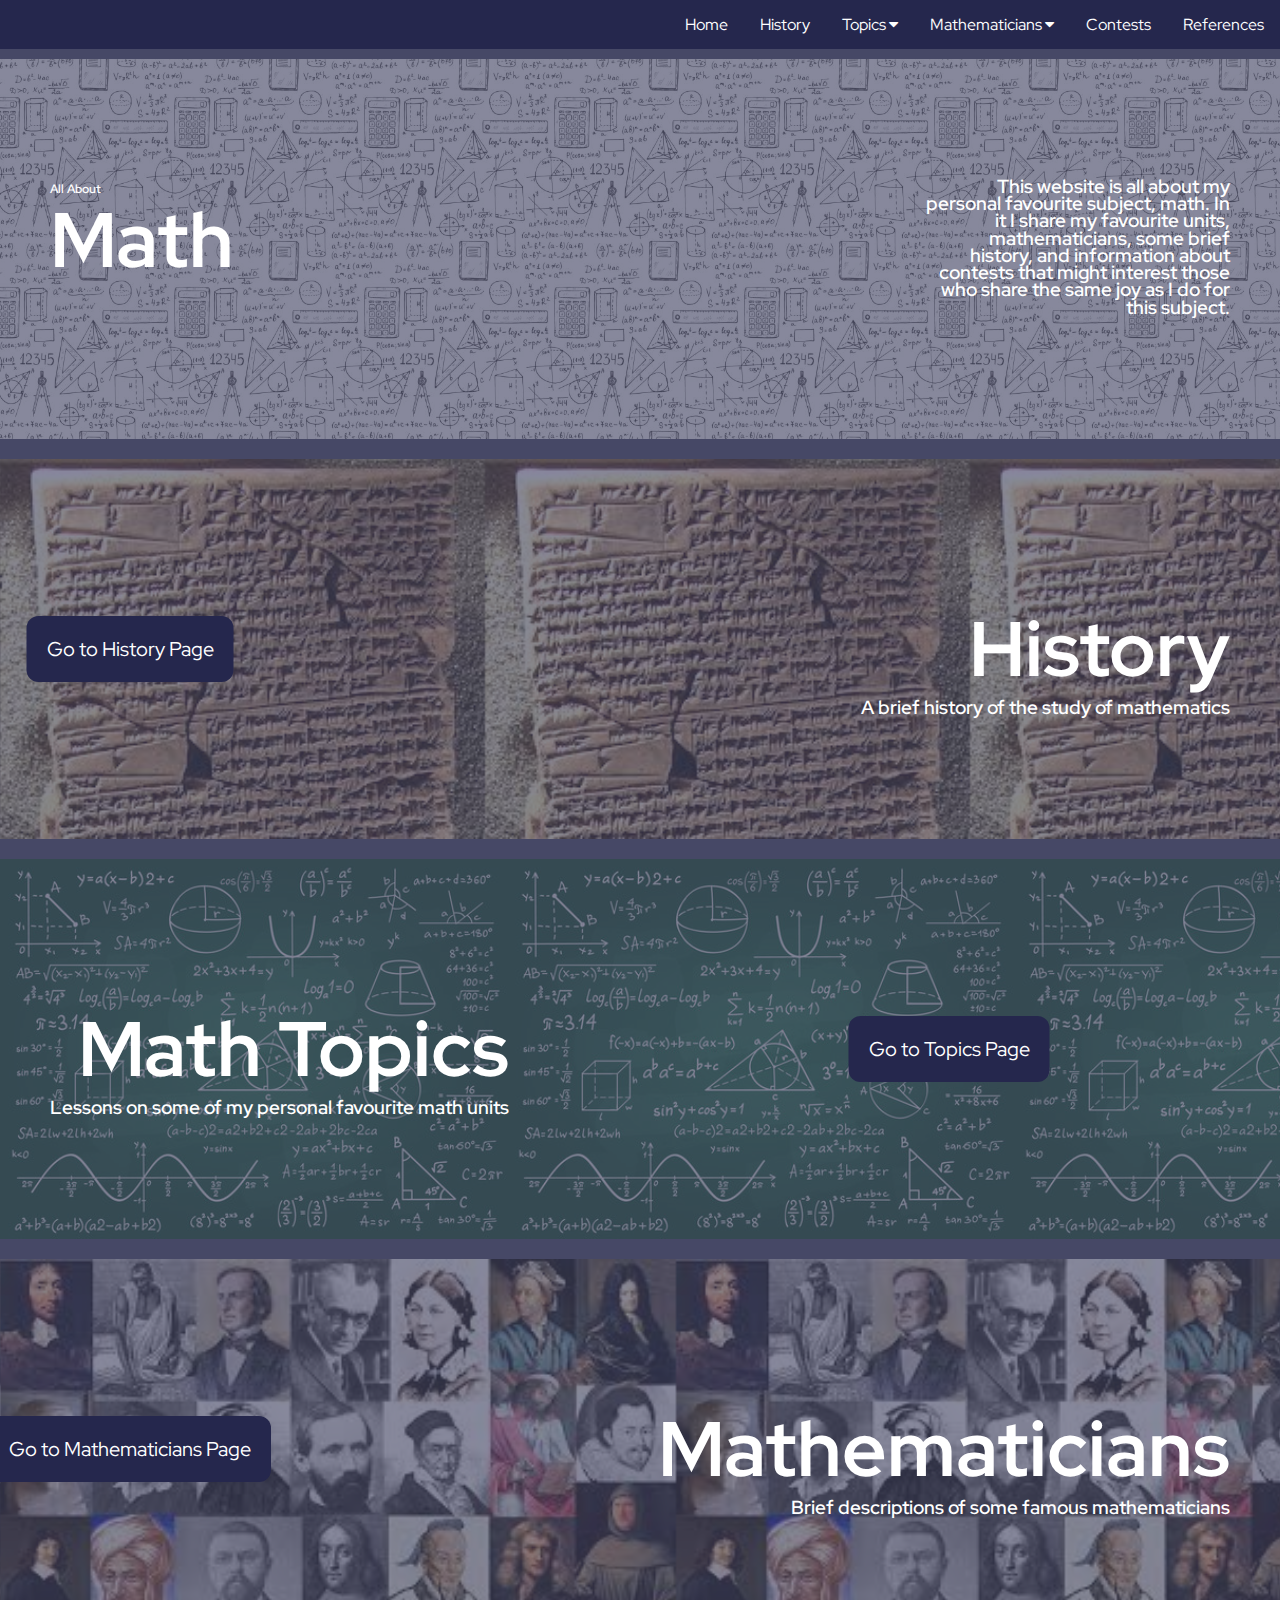
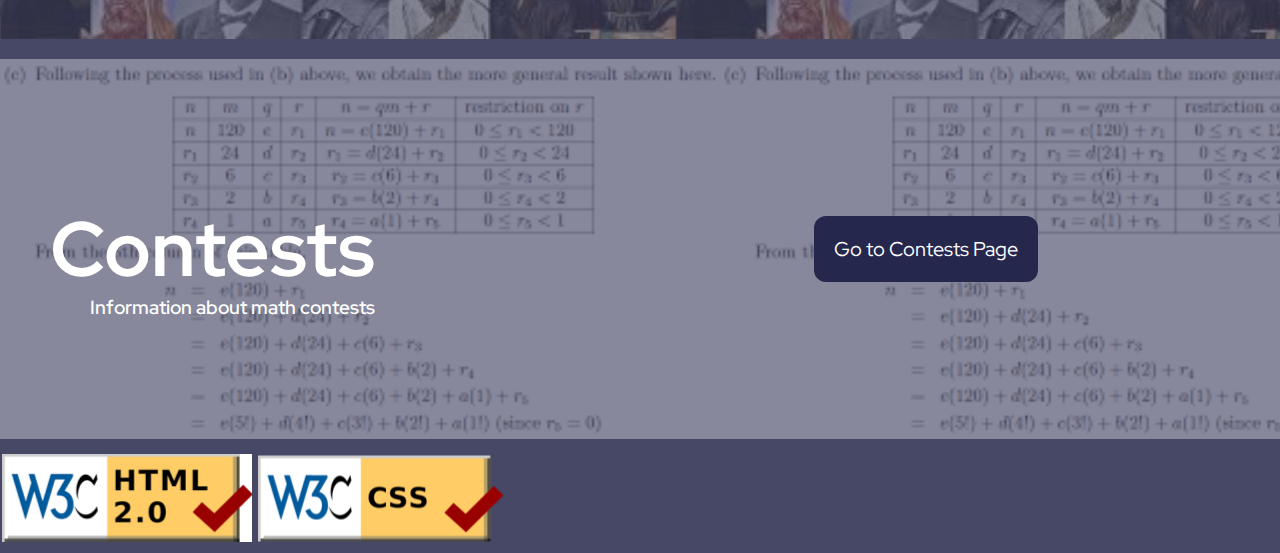
<file: index.html>
<!DOCTYPE html>
<html lang = "en">
	<head>
		<!--declaring meta attributes and linking fonts+css-->
		<meta charset="utf-8">
		<meta name="viewport" content="width=device-width">
		<title>Homepage</title>
		<link href="stylesheet.css" rel="stylesheet" type="text/css" />
		<link rel="preconnect" href="https://fonts.gstatic.com" crossorigin>
		<link href="https://fonts.googleapis.com/css2?family=Red+Hat+Display:wght@300&display=swap" rel="stylesheet">
		<link rel="stylesheet" href="https://cdnjs.cloudflare.com/ajax/libs/font-awesome/4.7.0/css/font-awesome.min.css">
		<link rel = "icon" href = "images/logo.png">
	</head>
	<body>
		<!-- stating the properties of the navigation bar-->
		<ul class="navbar">
			<li><a href="references.html">References</a></li>
			<li><a href="contests.html">Contests</a></li>
			<!-- dropdown menu properties-->
			<li class="dropdown">
				<a href="mathematicians.html">Mathematicians <i class="fa fa-caret-down"></i></a>
					<div class="dropdown-content">
						<a href="mathematicians.html#newton">Newton</a>
						<a href="mathematicians.html#pascal">Pascal</a>
						<a href="mathematicians.html#pythagoras">Pythagoras</a>
					</div>
			</li>
			<li class = "dropdown">
				<a href="topics.html">Topics <i class="fa fa-caret-down"></i></a>
					<div class="dropdown-content">
						<a href="topics.html#trig">Trigonmetric Identities</a>
						<a href="topics.html#algebra">Algebra</a>
						<a href="topics.html#rad&exp">Radicals & Exponents</a>
					</div>
			</li>
			<li><a href="history.html">History</a></li>
			<li><a href="index.html">Home</a></li>
		</ul>
		<!--creating the different headers for the homepage-->
		<div class = "main_screen">
			<div class = "header_text">
				<p> All About</p>
				<h1>Math</h1>
			</div>
			
			<div class = "homepage_text">
				<p>
				This website is all about my personal favourite subject, math. 
				In it I share my favourite units, mathematicians, some brief history, 
				and information about contests that might interest those who share
				the same joy as I do for this subject.
				</p>
			</div>
		</div>
		
		<div class = "history_screen">
			<a href = "history.html" class ="btnleft">Go to History Page</a>
			<div class ="homepage_text">
				<h1>History</h1>
				<p>A brief history of the study of mathematics</p>
			</div>

		</div>
			
		<div class = "topics_screen">
			<div class ="homepage_text">
				<h1>Math Topics</h1>
				<p>Lessons on some of my personal favourite math units</p>
			</div>
			<a href = "topics.html" class ="btnright">Go to Topics Page</a>
		</div>
			
		<div class = "mathematicians_screen">
			<a href="mathematicians.html" class="btnleft">Go to Mathematicians Page</a>			
			<div class ="homepage_text">
				<h1>Mathematicians</h1>
				<p>Brief descriptions of some famous mathematicians</p>
			</div>
		</div>
			
		<div class = "contests_screen">
			<div class ="homepage_text">
				<h1>Contests</h1>
				<p>Information about math contests</p>
			</div>
			<a href = "contests.html" class ="btnright">Go to Contests Page</a>
		</div>
		<!-- css and html validator buttons-->
		<a href = "https://validator.w3.org/nu/?doc=https%3A%2F%2Fcaifeng1.github.io%2Fhome%2F"><img src = "images/html_validator.png" alt ="html validator"></a>
		<a href = "https://jigsaw.w3.org/css-validator/validator?uri=https%3A%2F%2Fcaifeng1.github.io%2Fhome%2F&profile=css3svg&usermedium=all&warning=1&vextwarning=&lang=en"><img src = "images/css_validator.png" alt ="css validator"></a>
	</body>
</html>
</file>
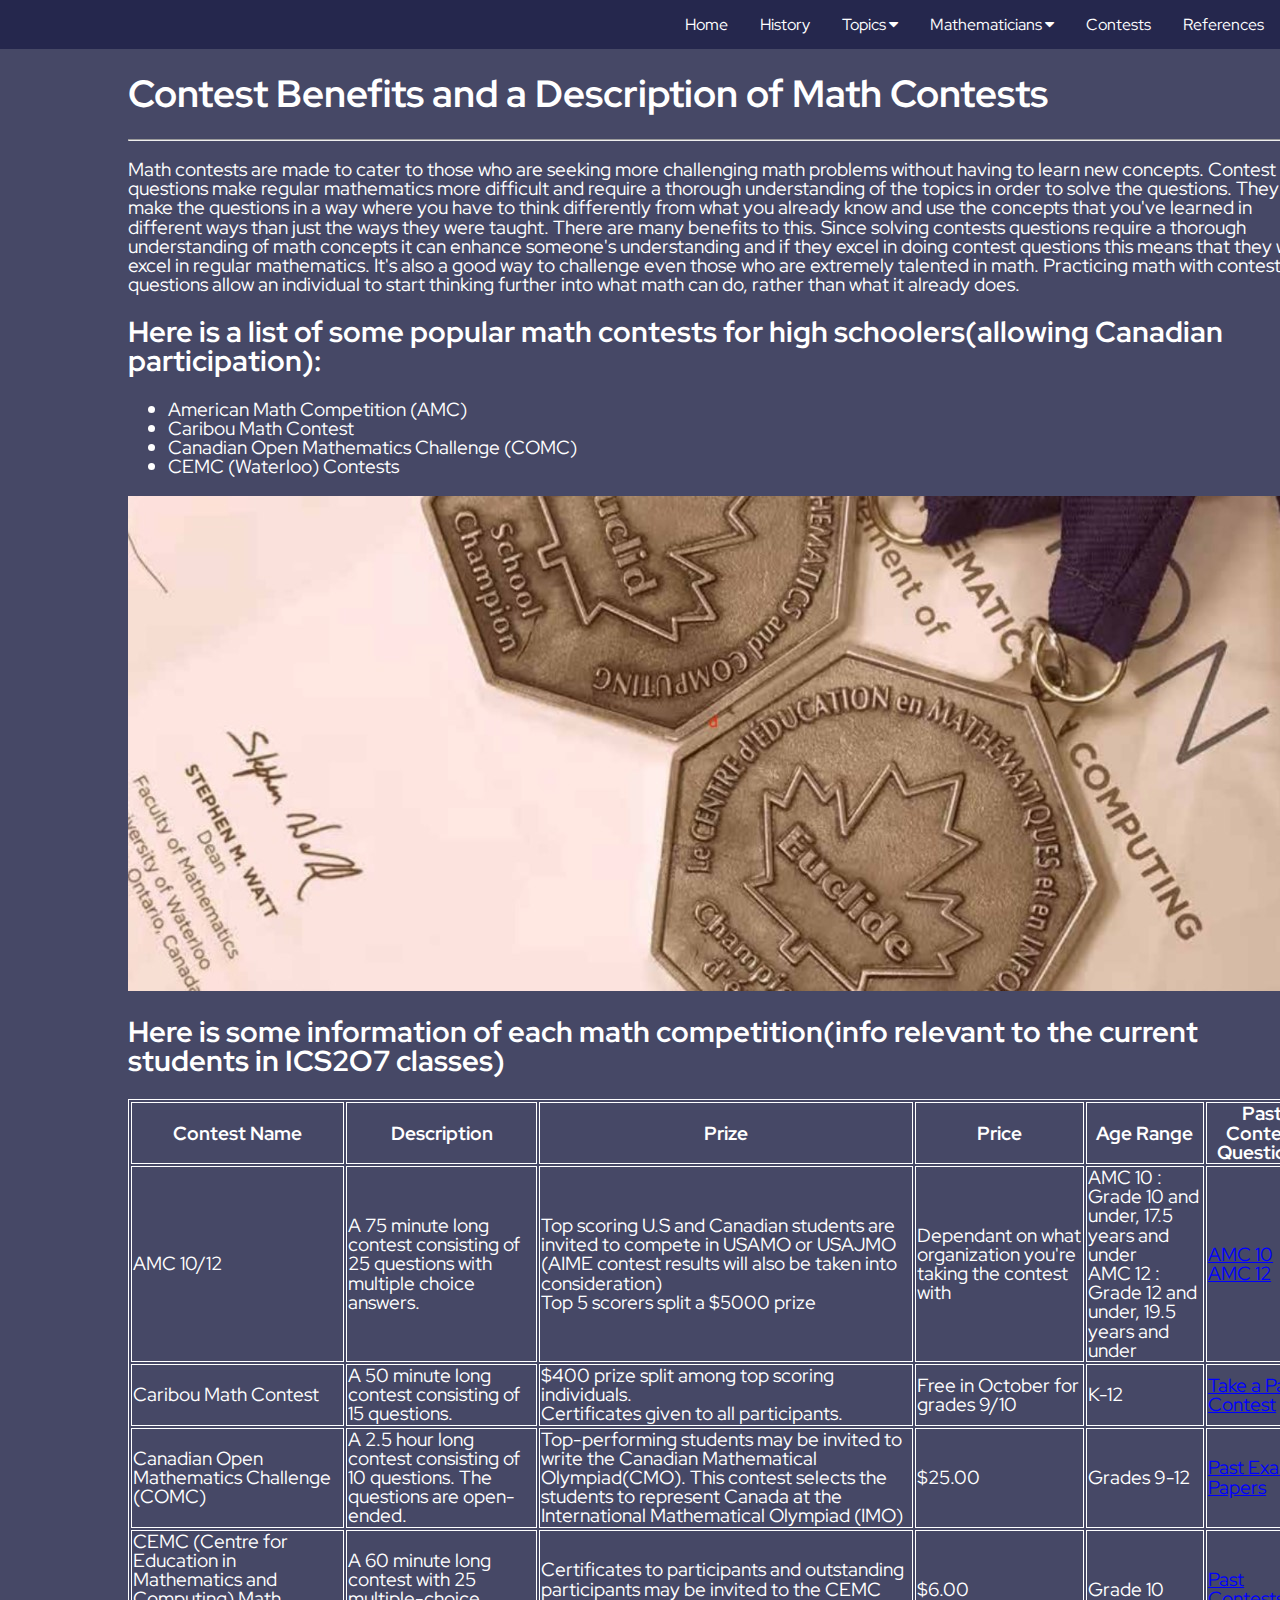
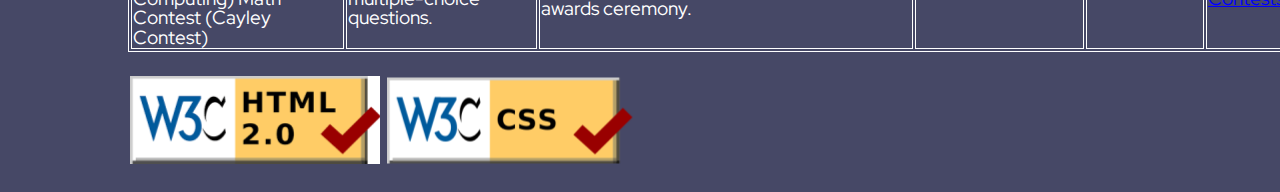
<file: contests.html>
<!DOCTYPE html>
<html lang = "en">
	<head>
		<!--declaring meta attributes and linking fonts+css-->
		<meta charset="utf-8">
		<meta name="viewport" content="width=device-width">
		<title>Contests</title>
		<link href="stylesheet.css" rel="stylesheet" type="text/css" />
		<link rel="preconnect" href="https://fonts.gstatic.com" crossorigin>
		<link href="https://fonts.googleapis.com/css2?family=Red+Hat+Display:wght@300&display=swap" rel="stylesheet">
		<link rel="stylesheet" href="https://cdnjs.cloudflare.com/ajax/libs/font-awesome/4.7.0/css/font-awesome.min.css">
		<link rel = "icon" href = "images/logo.png">
	</head>
	<body>
		<!-- stating the properties of the navigation bar-->
		<ul class="navbar">
			<li><a href="references.html">References</a></li>
			<li><a href="contests.html">Contests</a></li>
			<!-- dropdown menu properties-->
			<li class="dropdown">
				<a href="mathematicians.html">Mathematicians <i class="fa fa-caret-down"></i></a>
					<div class="dropdown-content">
						<a href="mathematicians.html#newton">Newton</a>
						<a href="mathematicians.html#pascal">Pascal</a>
						<a href="mathematicians.html#pythagoras">Pythagoras</a>
					</div>
			</li>
			<li class = "dropdown">
				<a href="topics.html">Topics <i class="fa fa-caret-down"></i></a>
					<div class="dropdown-content">
						<a href="topics.html#trig">Trigonmetric Identities</a>
						<a href="topics.html#algebra">Algebra</a>
						<a href="topics.html#rad&exp">Radicals & Exponents</a>
					</div>
			</li>
			<li><a href="history.html">History</a></li>
			<li><a href="index.html">Home</a></li>
		</ul>
		
		<!-- writing all of the text for contest info-->
		<div class = "contests_text">
			<h1>Contest Benefits and a Description of Math Contests</h1>
			<hr>
			<p>Math contests are made to cater to those who are seeking more challenging math problems without having to learn new concepts. Contest questions make regular mathematics more difficult and require a 
			thorough understanding of the topics in order to solve the questions. They make the questions in a way where you have to think differently from what you already know and use the concepts that you've learned 
			in different ways than just the ways they were taught. There are many benefits to this. Since solving contests questions require a thorough understanding of math concepts it can enhance someone's understanding
			and if they excel in doing contest questions this means that they will excel in regular mathematics. It's also a good way to challenge even those who are extremely talented in math. Practicing math with contest
			questions allow an individual to start thinking further into what math can do, rather than what it already does.
			</p>
			<h2>Here is a list of some popular math contests for high schoolers(allowing Canadian participation):</h2>
			<ul>
				<li>American Math Competition (AMC)</li>
				<li>Caribou Math Contest</li>
				<li>Canadian Open Mathematics Challenge (COMC)</li>
				<li>CEMC (Waterloo) Contests</li>
			</ul>
			<img src= "images/math-contest.jpg" alt = "Math Contest Medals">
			<!-- making a table for information on math contests-->
			<h2>Here is some information of each math competition(info relevant to the current students in ICS2O7 classes)</h2>
			<table>
				<tr>
					<th>Contest Name</th>
					<th>Description</th>
					<th>Prize</th>
					<th>Price</th>
					<th>Age Range</th>
					<th>Past Contest Questions</th>
				</tr>
				<tr>
					<td>AMC 10/12</td>
					<td>A 75 minute long contest consisting of 25 questions with multiple choice answers.</td>
					<td>	
						Top scoring U.S and Canadian students are invited to compete in USAMO or USAJMO (AIME contest results will also be taken into consideration) 
						<br>
						Top 5 scorers split a &#36;5000 prize
					</td>
					<td>Dependant on what organization you're taking the contest with</td>
					<td>
						AMC 10 : Grade 10 and under, 17.5 years and under
						<br>
						AMC 12 : Grade 12 and under, 19.5 years and under
					</td>
					<td>
						<a href = "https://artofproblemsolving.com/wiki/index.php/AMC_10_Problems_and_Solutions">AMC 10</a> 
						<br>
						<a href = "https://artofproblemsolving.com/wiki/index.php/AMC_12_Problems_and_Solutions"> AMC 12</a>
					</td>
				</tr>
				<tr>
					<td>Caribou Math Contest</td>
					<td>A 50 minute long contest consisting of 15 questions.</td>
					<td>
						&#36;400 prize split among top scoring individuals.
						<br>
						Certificates given to all participants.
					</td>
					<td>Free in October for grades 9/10</td>
					<td>K-12</td>
					<td> 
						<a href = "https://www.cariboutests.com/test/practice_test_login.php">Take a Past Contest</a>
					</td>
				</tr>
				<tr>
					<td>Canadian Open Mathematics Challenge (COMC)</td>
					<td>A 2.5 hour long contest consisting of 10 questions. The questions are open-ended.</td>
					<td>Top-performing students may be invited to write the Canadian Mathematical Olympiad(CMO). This contest selects the students to represent Canada at the International Mathematical Olympiad (IMO)</td>
					<td>&#36;25.00</td>
					<td>Grades 9-12</td>
					<td><a href = "https://cms.math.ca/competitions/comc/comc2022/getting-ready/">Past Exam Papers</a></td>
				</tr>
				<tr>
					<td>CEMC (Centre for Education in Mathematics and Computing) Math Contest (Cayley Contest)</td>
					<td>A 60 minute long contest with 25 multiple-choice questions.</td>
					<td>Certificates to participants and outstanding participants may be invited to the CEMC awards ceremony.</td>
					<td>&#36;6.00</td>
					<td>Grade 10</td>
					<td><a href = "https://www.cemc.uwaterloo.ca/contests/past_contests.html">Past Contests</a></td>
				</tr>
				
			</table>
			<!-- css and html validator buttons-->
			<p>
				<a href = "https://validator.w3.org/nu/?doc=https%3A%2F%2Fcaifeng1.github.io%2Fhome%2Fcontests.html"><img src = "images/html_validator.png" alt ="html validator" ></a>
				<a href = "https://jigsaw.w3.org/css-validator/validator?uri=https%3A%2F%2Fcaifeng1.github.io%2Fhome%2Fcontests.html&profile=css3svg&usermedium=all&warning=1&vextwarning=&lang=en"><img src = "images/css_validator.png" alt ="css validator"></a>
			</p>
		</div>
		
	</body>
</html>
</file>
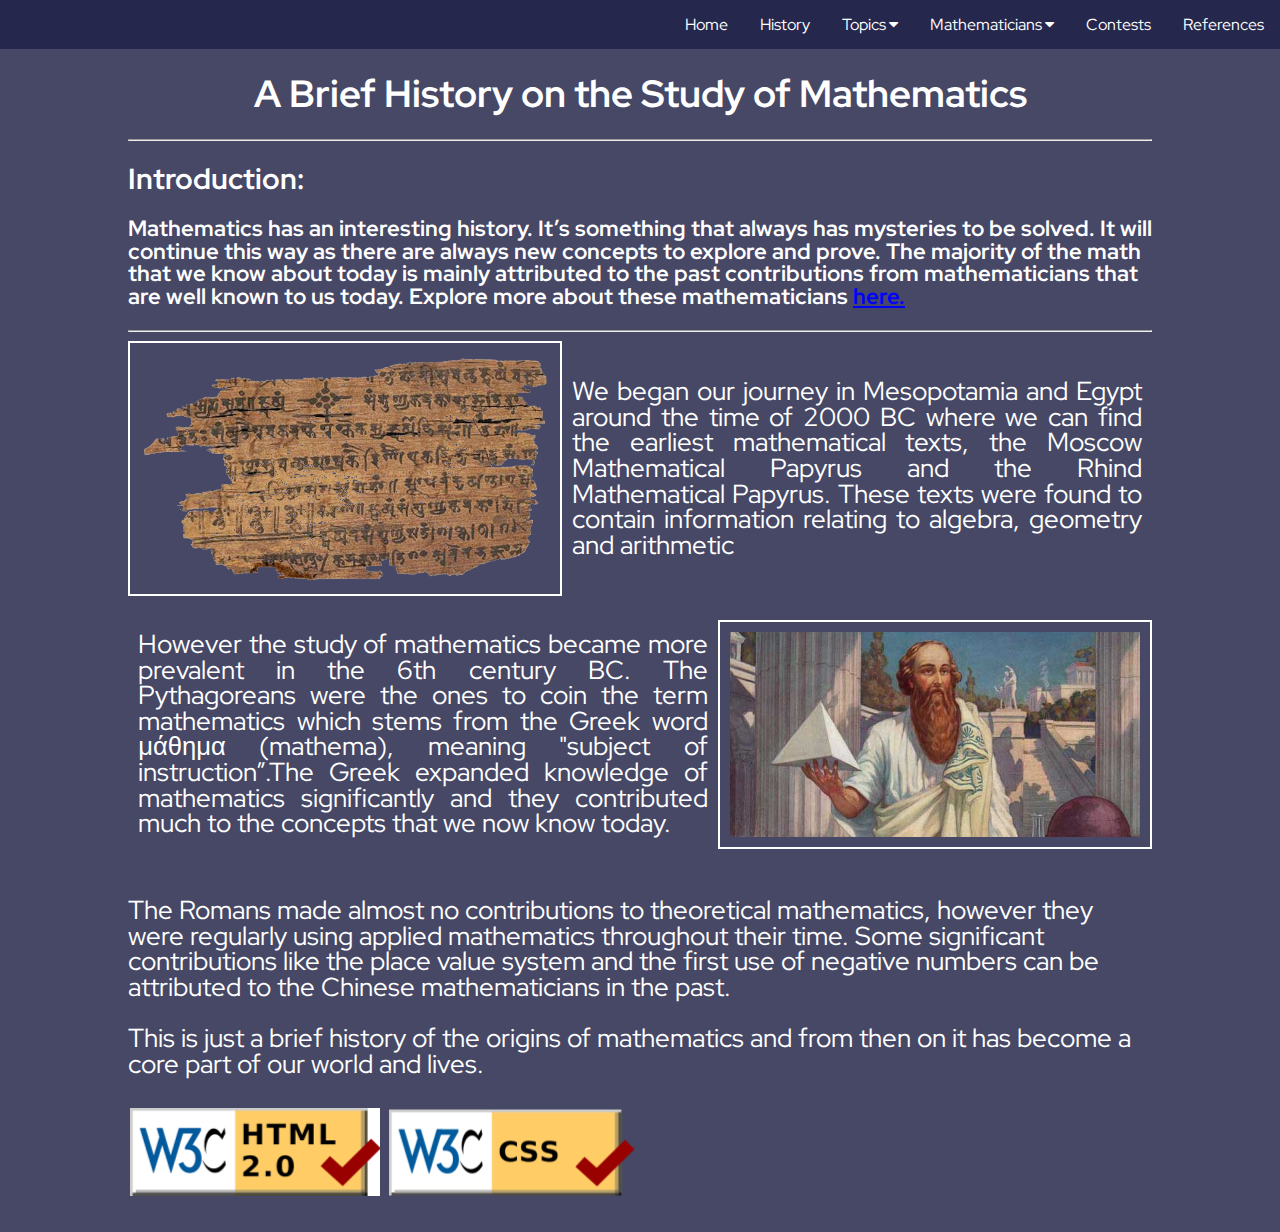
<file: history.html>
<!DOCTYPE html>
<html lang = "en">
	<head>
		<!--declaring meta attributes and linking fonts+css-->
		<meta charset="utf-8">
		<meta name="viewport" content="width=device-width">
		<title>History</title>
		<link href="stylesheet.css" rel="stylesheet" type="text/css" />
		<link rel="preconnect" href="https://fonts.gstatic.com" crossorigin>
		<link href="https://fonts.googleapis.com/css2?family=Red+Hat+Display:wght@300&display=swap" rel="stylesheet">
		<link rel="stylesheet" href="https://cdnjs.cloudflare.com/ajax/libs/font-awesome/4.7.0/css/font-awesome.min.css">
		<link rel = "icon" href = "images/logo.png">
	</head>
	<body>
		<!-- stating the properties of the navigation bar-->
		<ul class="navbar">
			<li><a href="references.html">References</a></li>
			<li><a href="contests.html">Contests</a></li>
			<!-- dropdown menu properties-->
			<li class="dropdown">
				<a href="mathematicians.html">Mathematicians <i class="fa fa-caret-down"></i></a>
					<div class="dropdown-content">
						<a href="mathematicians.html#newton">Newton</a>
						<a href="mathematicians.html#pascal">Pascal</a>
						<a href="mathematicians.html#pythagoras">Pythagoras</a>
					</div>
			</li>
			<li class = "dropdown">
				<a href="topics.html">Topics <i class="fa fa-caret-down"></i></a>
					<div class="dropdown-content">
						<a href="topics.html#trig">Trigonmetric Identities</a>
						<a href="topics.html#algebra">Algebra</a>
						<a href="topics.html#rad&exp">Radicals & Exponents</a>
					</div>
			</li>
			<li><a href="history.html">History</a></li>
			<li><a href="index.html">Home</a></li>
		</ul>
		<!-- creating the text for the body of the history page-->
		<div class = "history_text">
			<h1>A Brief History on the Study of Mathematics</h1>
			<hr>
			<h2>Introduction:</h2>
			<h3>
			Mathematics has an interesting history. It’s something that always has mysteries to be solved. 
			It will continue this way as there are always new concepts to explore and prove. The majority 
			of the math that we know about today is mainly attributed to the past contributions from 
			mathematicians that are well known to us today. Explore more about these mathematicians <a href = "mathematicians.html">here.</a>
			</h3>
			<hr>
			<!-- placing images next to text-->
			<div class = "img_text">
				<img src= "images/history_image1.png" alt = "papyrus">
				<p>
				We began our journey in Mesopotamia and Egypt around the time of 2000 BC where we can find
				the earliest mathematical texts, the Moscow Mathematical Papyrus and the Rhind Mathematical
				Papyrus. These texts were found to contain information relating to algebra, geometry and arithmetic
				</p>
			</div>
			
			<div class = "img_text">
				<p>
				However the study of mathematics became more prevalent in the 6th century BC. The Pythagoreans 
				were the ones to coin the term mathematics which stems from the Greek word μάθημα (mathema), 
				meaning "subject of instruction”.The Greek expanded knowledge of mathematics significantly and 
				they contributed much to the concepts that we now know today.  
				</p>
				<img src = "images/history_image2.jpg" alt = "Greek Mathematicians">
			</div>
			
			<p>
			The Romans made almost no contributions to theoretical mathematics, however they were regularly using
			applied mathematics throughout their time. Some significant contributions like the place value system
			and the first use of negative numbers can be attributed to the Chinese mathematicians in the past.
			</p>
			
			<p>
			This is just a brief history of the origins of mathematics and from then on it has become a core part of our world and lives. 	
			</p>
			<p>
				<a href = "https://validator.w3.org/nu/?doc=https%3A%2F%2Fcaifeng1.github.io%2Fhome%2Fhistory.html"><img src = "images/html_validator.png" alt = "html validator"></a>
				<a href = "https://jigsaw.w3.org/css-validator/validator?uri=https%3A%2F%2Fcaifeng1.github.io%2Fhome%2Fhistory.html&profile=css3svg&usermedium=all&warning=1&vextwarning=&lang=en"><img src = "images/css_validator.png" alt ="css validator"></a>
			</p>
		</div>
		<!-- html and css validator buttons-->

	</body>
</html>
</file>
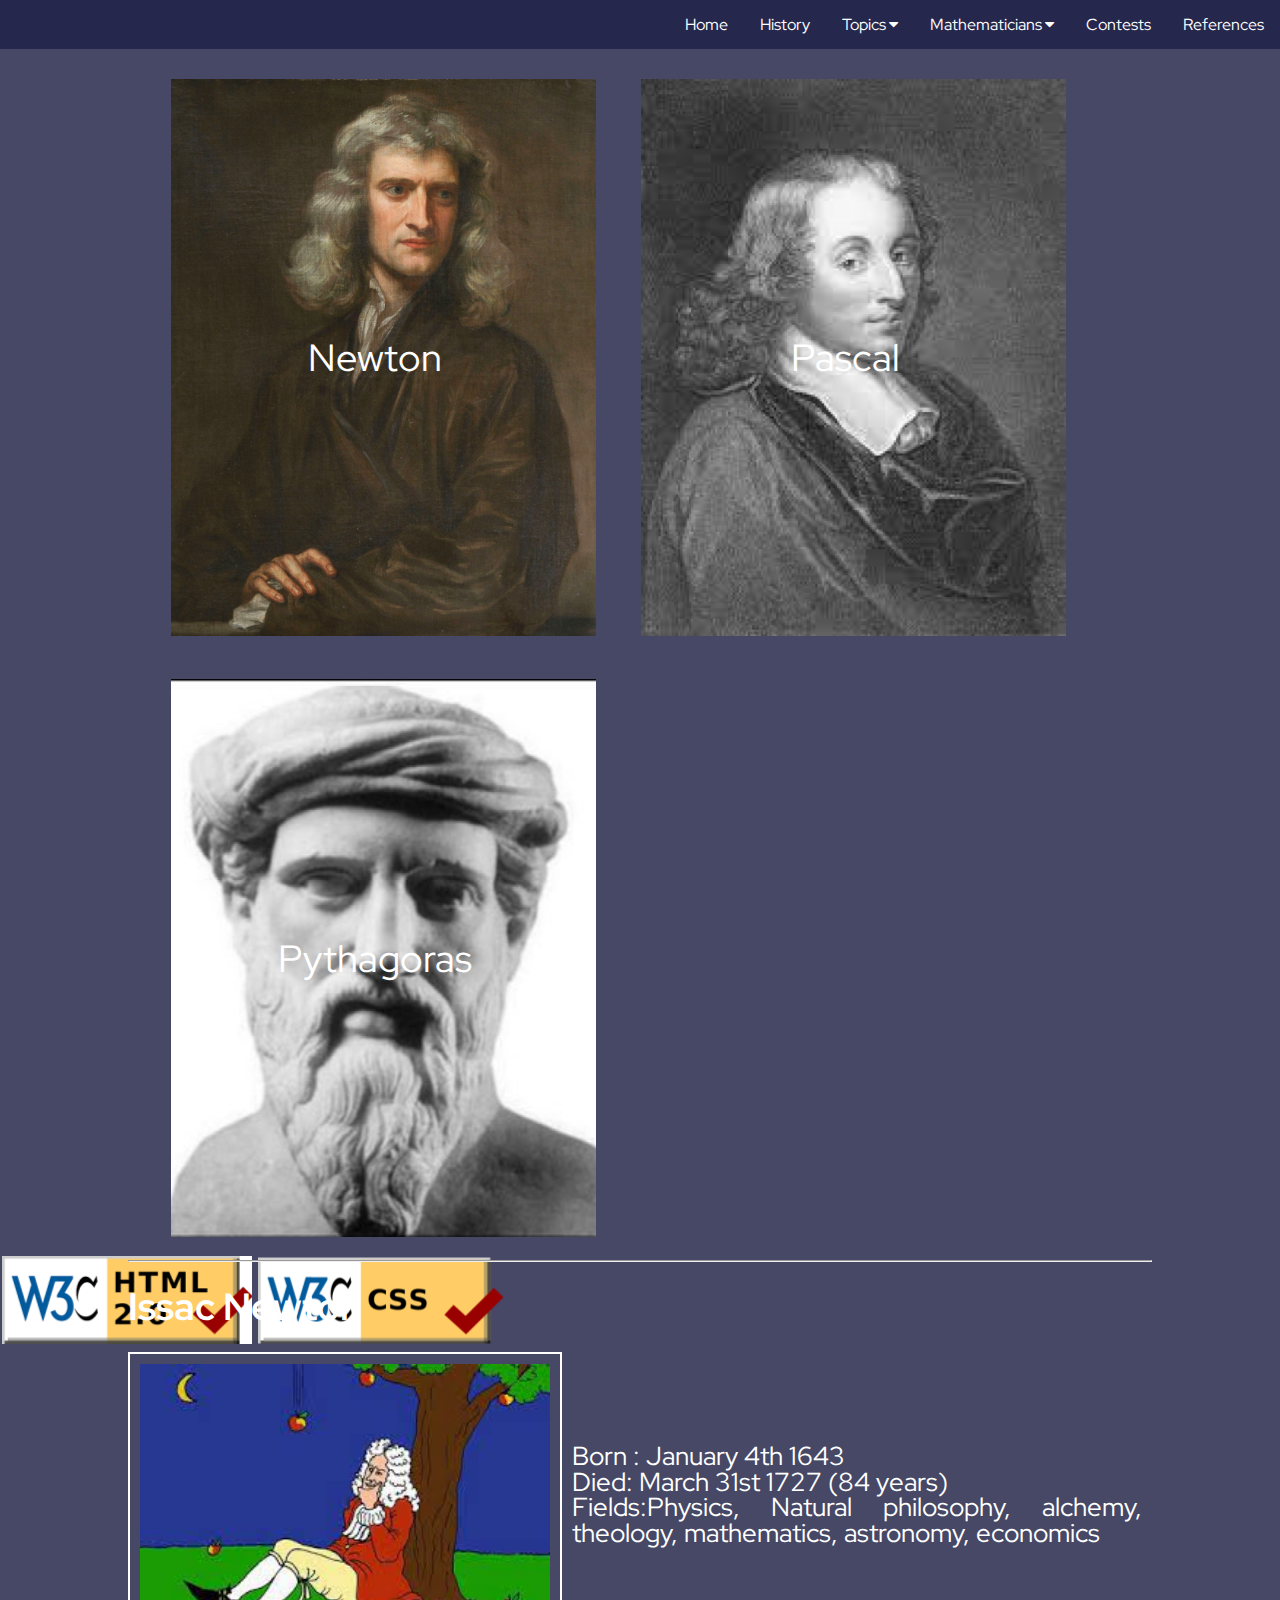
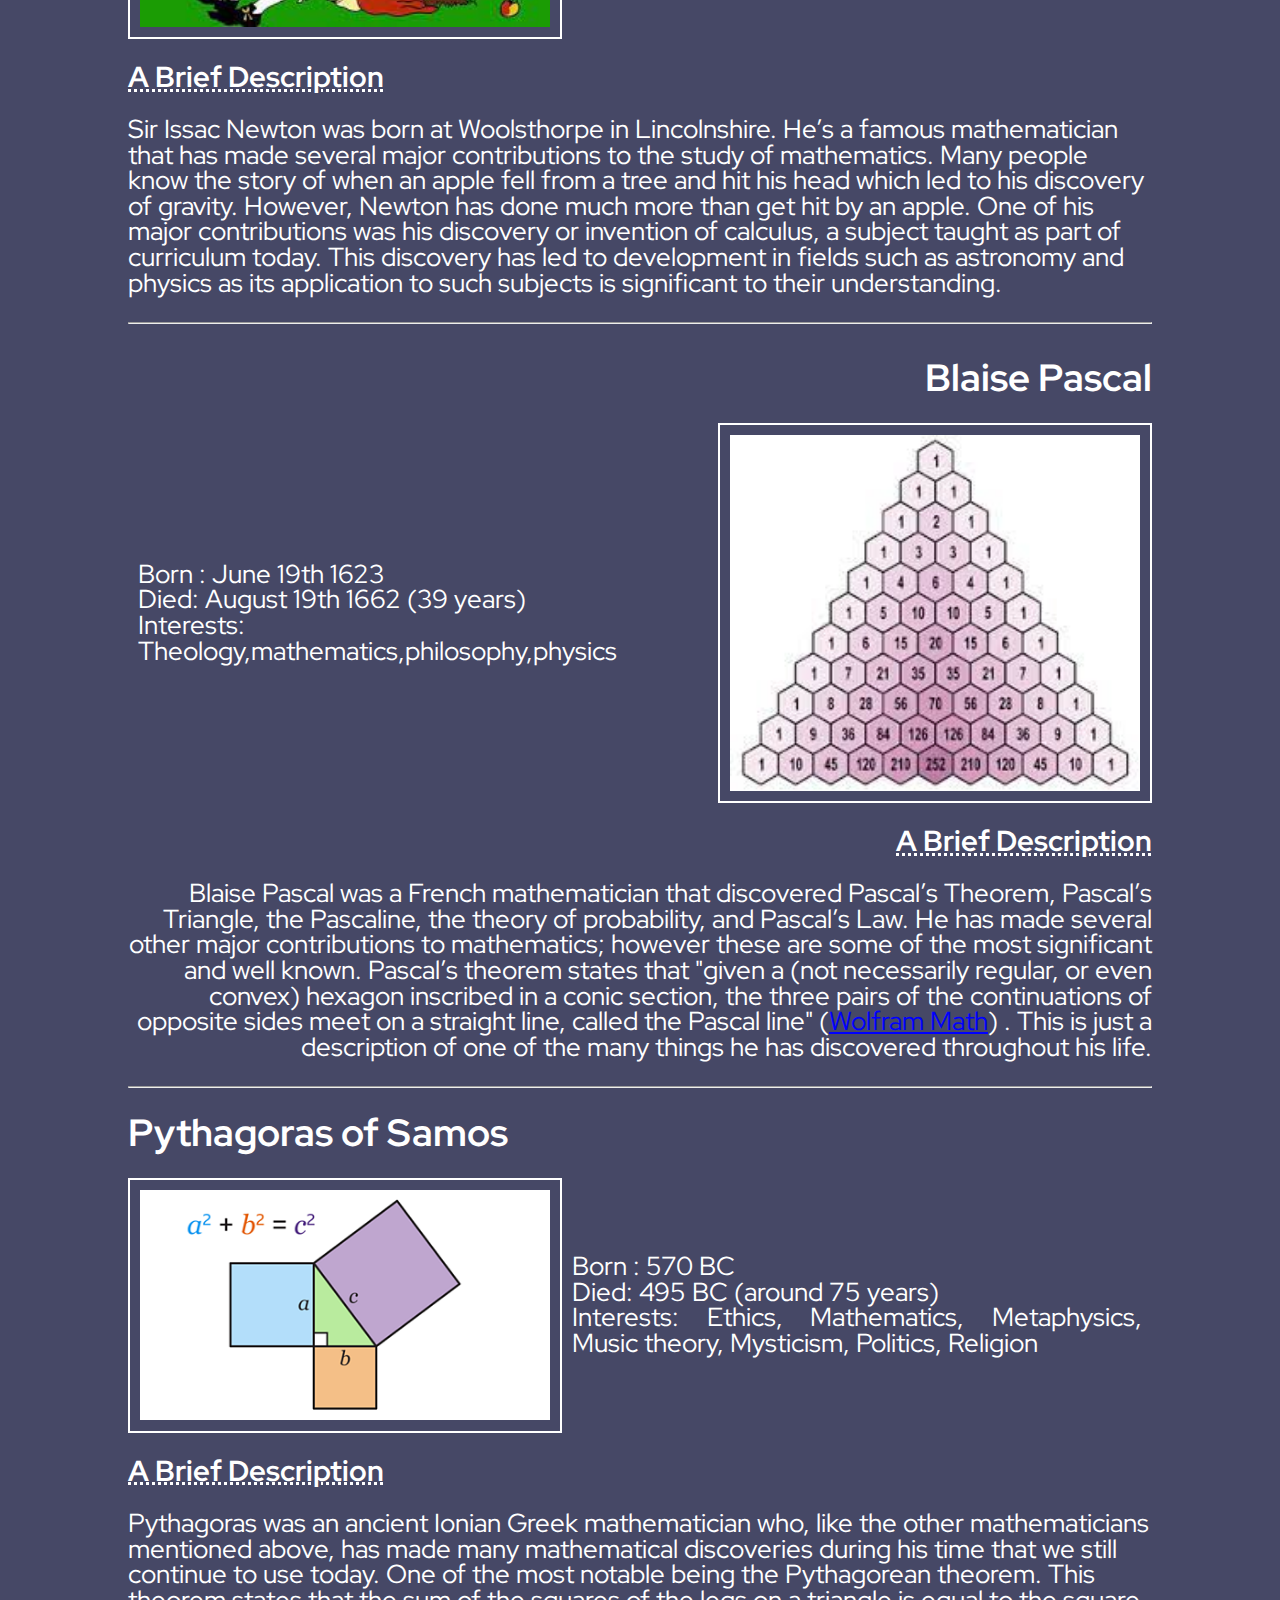
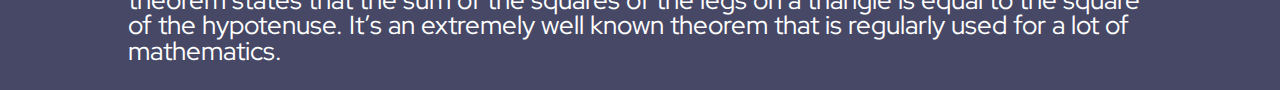
<file: mathematicians.html>
<!DOCTYPE html>
<html lang = "en">
	<head>
		<!--declaring meta attributes and linking fonts+css-->
		<meta charset="utf-8">
		<meta name="viewport" content="width=device-width">
		<title>Mathematicians</title>
		<link href="stylesheet.css" rel="stylesheet" type="text/css" />
		<link rel="preconnect" href="https://fonts.gstatic.com" crossorigin>
		<link href="https://fonts.googleapis.com/css2?family=Red+Hat+Display:wght@300&display=swap" rel="stylesheet">
		<link rel="stylesheet" href="https://cdnjs.cloudflare.com/ajax/libs/font-awesome/4.7.0/css/font-awesome.min.css">
		<link rel = "icon" href = "images/logo.png">
	</head>
	<body>
		<!-- stating the properties of the navigation bar-->
		<ul class="navbar">
			<li><a href="references.html">References</a></li>
			<li><a href="contests.html">Contests</a></li>
			<!-- dropdown menu properties-->
			<li class="dropdown">
				<a href="mathematicians.html">Mathematicians <i class="fa fa-caret-down"></i></a>
					<div class="dropdown-content">
						<a href="mathematicians.html#newton">Newton</a>
						<a href="mathematicians.html#pascal">Pascal</a>
						<a href="mathematicians.html#pythagoras">Pythagoras</a>
					</div>
			</li>
			<li class = "dropdown">
				<a href="topics.html">Topics <i class="fa fa-caret-down"></i></a>
					<div class="dropdown-content">
						<a href="topics.html#trig">Trigonmetric Identities</a>
						<a href="topics.html#algebra">Algebra</a>
						<a href="topics.html#rad&exp">Radicals & Exponents</a>
					</div>
			</li>
			<li><a href="history.html">History</a></li>
			<li><a href="index.html">Home</a></li>
		</ul>
		
		<!-- page navigation buttons for different mathematicians-->
		<div class="navbtns">
			<a href="#newton" class = "image_link"><img src="images/newton_image1.png" alt="newton"><div class="image_text">Newton</div></a>
			<a href="#pascal" class = "image_link"><img src="images/pascal_image1.png" alt="pascal"><div class="image_text">Pascal</div></a>
			<a href="#pythagoras" class = "image_link"><img src="images/pythagoras_image1.png" alt="pythagoras"><div class="image_text">Pythagoras</div></a>
		</div>
		<div class = "mathematicians_text">
			<hr>
			<!-- newton info-->
			<div  id = "newton">
				<h1>Issac Newton</h1>
				<div class = "img_text">
					<img src = "images/newton_image2.jpg" alt = "Newton Image 2">
					<p>
					Born : January 4th 1643
					<br>
					Died: March 31st 1727 (84 years)
					<br>
					Fields:Physics, Natural philosophy, alchemy, theology, mathematics, astronomy, economics
					<br>
					</p>
				</div>
				<h2>A Brief Description</h2>
				<p>
				Sir Issac Newton was born at Woolsthorpe in Lincolnshire. He’s a famous mathematician that 
				has made several major contributions to the study of mathematics. Many people know the story
				of when an apple fell from a tree and hit his head which led to his discovery of gravity.
				However, Newton has done much more than get hit by an apple. One of his major contributions
				was his discovery or invention of calculus, a subject taught as part of curriculum today. 
				This discovery has led to development in fields such as astronomy and physics as its
				application to such subjects is significant to their understanding. 
				</p>
			</div>
			<hr>
			<!-- pascal info-->
			<div  id = "pascal" class = "pascal">
				<h1>Blaise Pascal</h1>
				<div class = "img_text">
					<p>
					Born : June 19th 1623
					<br>
					Died: August 19th 1662 (39 years)
					<br>
					Interests: Theology,mathematics,philosophy,physics
					</p>
					<img src = "images/pascal_image2.jpg" alt = "Pascal Image 2">
				</div>
				<h2>A Brief Description</h2>
				<p>
				Blaise Pascal was a French mathematician that discovered Pascal’s Theorem, Pascal’s Triangle, 
				the Pascaline, the theory of probability, and Pascal’s Law. He  has made several other major 
				contributions to mathematics; however these are some of the most significant and well known. 
				Pascal’s theorem states that &quot;given a (not necessarily regular, or even convex) hexagon inscribed 
				in a conic section, the three pairs of the continuations of opposite sides meet on a straight line, 
				called the Pascal line&quot; (<a href= "https://mathworld.wolfram.com/PascalsTheorem.html#:~:text=It%20states%20that%2C%20given%20a,line%2C%20called%20the%20Pascal%20line.&text=%2Dgon%20inscribed%20in%20a%20conic,true%20for%20the%20remaining%20point.">Wolfram Math</a>) . 
				This is just a description of one of the many things he has discovered throughout his life.

				</p>
			</div>
			<hr>
			<!--pythagoras contet-->
			<div  id = "pythagoras" >
				<h1>Pythagoras of Samos</h1>
				
				<div class = "img_text">
					<img src = "images/pythagoras_image2.png" alt = "Pythagoras Image 2">
					<p>
					Born : 570 BC
					<br>
					Died: 495 BC (around 75 years)
					<br>
					Interests: Ethics, Mathematics, Metaphysics, Music theory, Mysticism, Politics, Religion
					</p>
					
				</div>
				<h2>A Brief Description</h2>
				<p>
				Pythagoras was an ancient Ionian Greek mathematician who, like the other mathematicians mentioned 
				above, has made many mathematical discoveries during his time that we still continue to use today.
				One of the most notable being the Pythagorean theorem. This theorem states that the sum of the 
				squares of the legs on a triangle is equal to the square of the hypotenuse. It’s an extremely well 
				known theorem that is regularly used for a lot of mathematics. 
				</p>
			</div>
		</div>
		<!-- html and css validator buttons-->
		<a href = "https://validator.w3.org/nu/?doc=https%3A%2F%2Fcaifeng1.github.io%2Fhome%2Fmathematicians.html"><img src = "images/html_validator.png" alt ="html validator"></a>
		<a href = "https://jigsaw.w3.org/css-validator/validator?uri=https%3A%2F%2Fcaifeng1.github.io%2Fhome%2Fmathematicians.html&profile=css3svg&usermedium=all&warning=1&vextwarning=&lang=en"><img src = "images/css_validator.png" alt ="css validator"></a>
	</body>
</html>
</file>
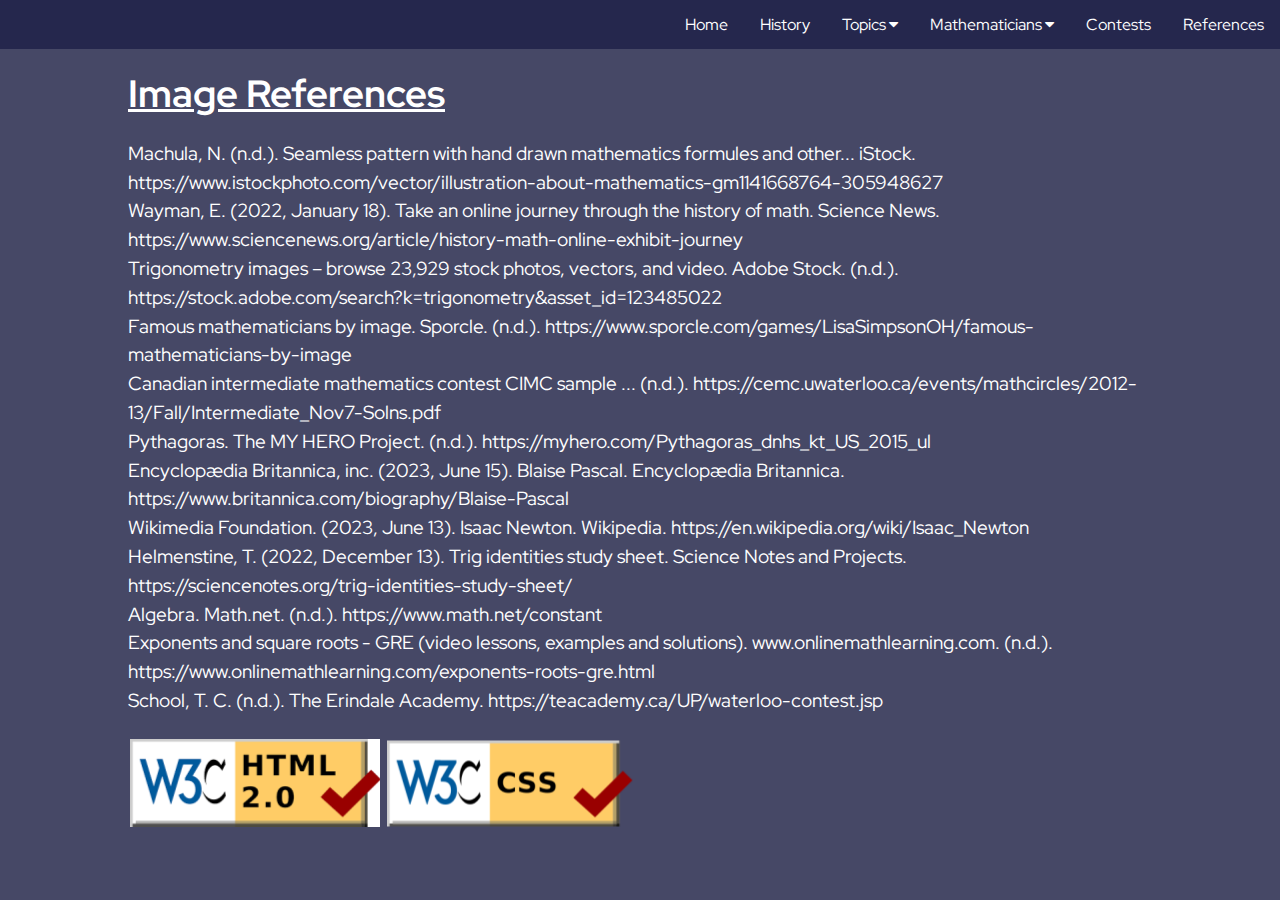
<file: references.html>
<!DOCTYPE html>
<html lang = "en">
	<head>
		<!--declaring meta attributes and linking fonts+css-->
		<meta charset="utf-8">
		<meta name="viewport" content="width=device-width">
		<title>References</title>
		<link href="stylesheet.css" rel="stylesheet" type="text/css" />
		<link rel="preconnect" href="https://fonts.gstatic.com" crossorigin>
		<link href="https://fonts.googleapis.com/css2?family=Red+Hat+Display:wght@300&display=swap" rel="stylesheet">
		<link rel="stylesheet" href="https://cdnjs.cloudflare.com/ajax/libs/font-awesome/4.7.0/css/font-awesome.min.css">
		<link rel = "icon" href = "images/logo.png">
	</head>
	<body>
		<!-- stating the properties of the navigation bar-->
		<ul class="navbar">
			<li><a href="references.html">References</a></li>
			<li><a href="contests.html">Contests</a></li>
			<!-- dropdown menu properties-->
			<li class="dropdown">
				<a href="mathematicians.html">Mathematicians <i class="fa fa-caret-down"></i></a>
					<div class="dropdown-content">
						<a href="mathematicians.html#newton">Newton</a>
						<a href="mathematicians.html#pascal">Pascal</a>
						<a href="mathematicians.html#pythagoras">Pythagoras</a>
					</div>
			</li>
			<li class = "dropdown">
				<a href="topics.html">Topics <i class="fa fa-caret-down"></i></a>
					<div class="dropdown-content">
						<a href="topics.html#trig">Trigonmetric Identities</a>
						<a href="topics.html#algebra">Algebra</a>
						<a href="topics.html#rad&exp">Radicals & Exponents</a>
					</div>
			</li>
			<li><a href="history.html">History</a></li>
			<li><a href="index.html">Home</a></li>
		</ul>
		<!-- writing out all the references-->
		<div class = "references_text">
			<h1>Image References</h1>
			<p>
				Machula, N. (n.d.). Seamless pattern with hand drawn mathematics formules and other... iStock. https://www.istockphoto.com/vector/illustration-about-mathematics-gm1141668764-305948627 
				<br>
				Wayman, E. (2022, January 18). Take an online journey through the history of math. Science News. https://www.sciencenews.org/article/history-math-online-exhibit-journey 
				<br>
				Trigonometry images – browse 23,929 stock photos, vectors, and video. Adobe Stock. (n.d.). https://stock.adobe.com/search?k=trigonometry&asset_id=123485022 
				<br>
				Famous mathematicians by image. Sporcle. (n.d.). https://www.sporcle.com/games/LisaSimpsonOH/famous-mathematicians-by-image 
				<br>
				Canadian intermediate mathematics contest CIMC sample ... (n.d.). https://cemc.uwaterloo.ca/events/mathcircles/2012-13/Fall/Intermediate_Nov7-Solns.pdf 
				<br>
				Pythagoras. The MY HERO Project. (n.d.). https://myhero.com/Pythagoras_dnhs_kt_US_2015_ul 
				<br>
				Encyclopædia Britannica, inc. (2023, June 15). Blaise Pascal. Encyclopædia Britannica. https://www.britannica.com/biography/Blaise-Pascal 
				<br>
				Wikimedia Foundation. (2023, June 13). Isaac Newton. Wikipedia. https://en.wikipedia.org/wiki/Isaac_Newton 
				<br>
				Helmenstine, T. (2022, December 13). Trig identities study sheet. Science Notes and Projects. https://sciencenotes.org/trig-identities-study-sheet/ 
				<br>
				Algebra. Math.net. (n.d.). https://www.math.net/constant 
				<br>
				Exponents and square roots - GRE (video lessons, examples and solutions). www.onlinemathlearning.com. (n.d.). https://www.onlinemathlearning.com/exponents-roots-gre.html 
				<br>
				School, T. C. (n.d.). The Erindale Academy. https://teacademy.ca/UP/waterloo-contest.jsp 
			</p>
			
			<p>
			<!-- css and html validator buttons-->
				<a href = "https://validator.w3.org/nu/?doc=https%3A%2F%2Fcaifeng1.github.io%2Fhome%2Freferences.html"><img src = "images/html_validator.png" alt ="html validator"></a>
				<a href = "https://jigsaw.w3.org/css-validator/validator?uri=https%3A%2F%2Fcaifeng1.github.io%2Fhome%2Freferences.html&profile=css3svg&usermedium=all&warning=1&vextwarning=&lang=en"><img src = "images/css_validator.png" alt ="css validator"></a>
			</p>
		</div>

	</body>
</html>
</file>
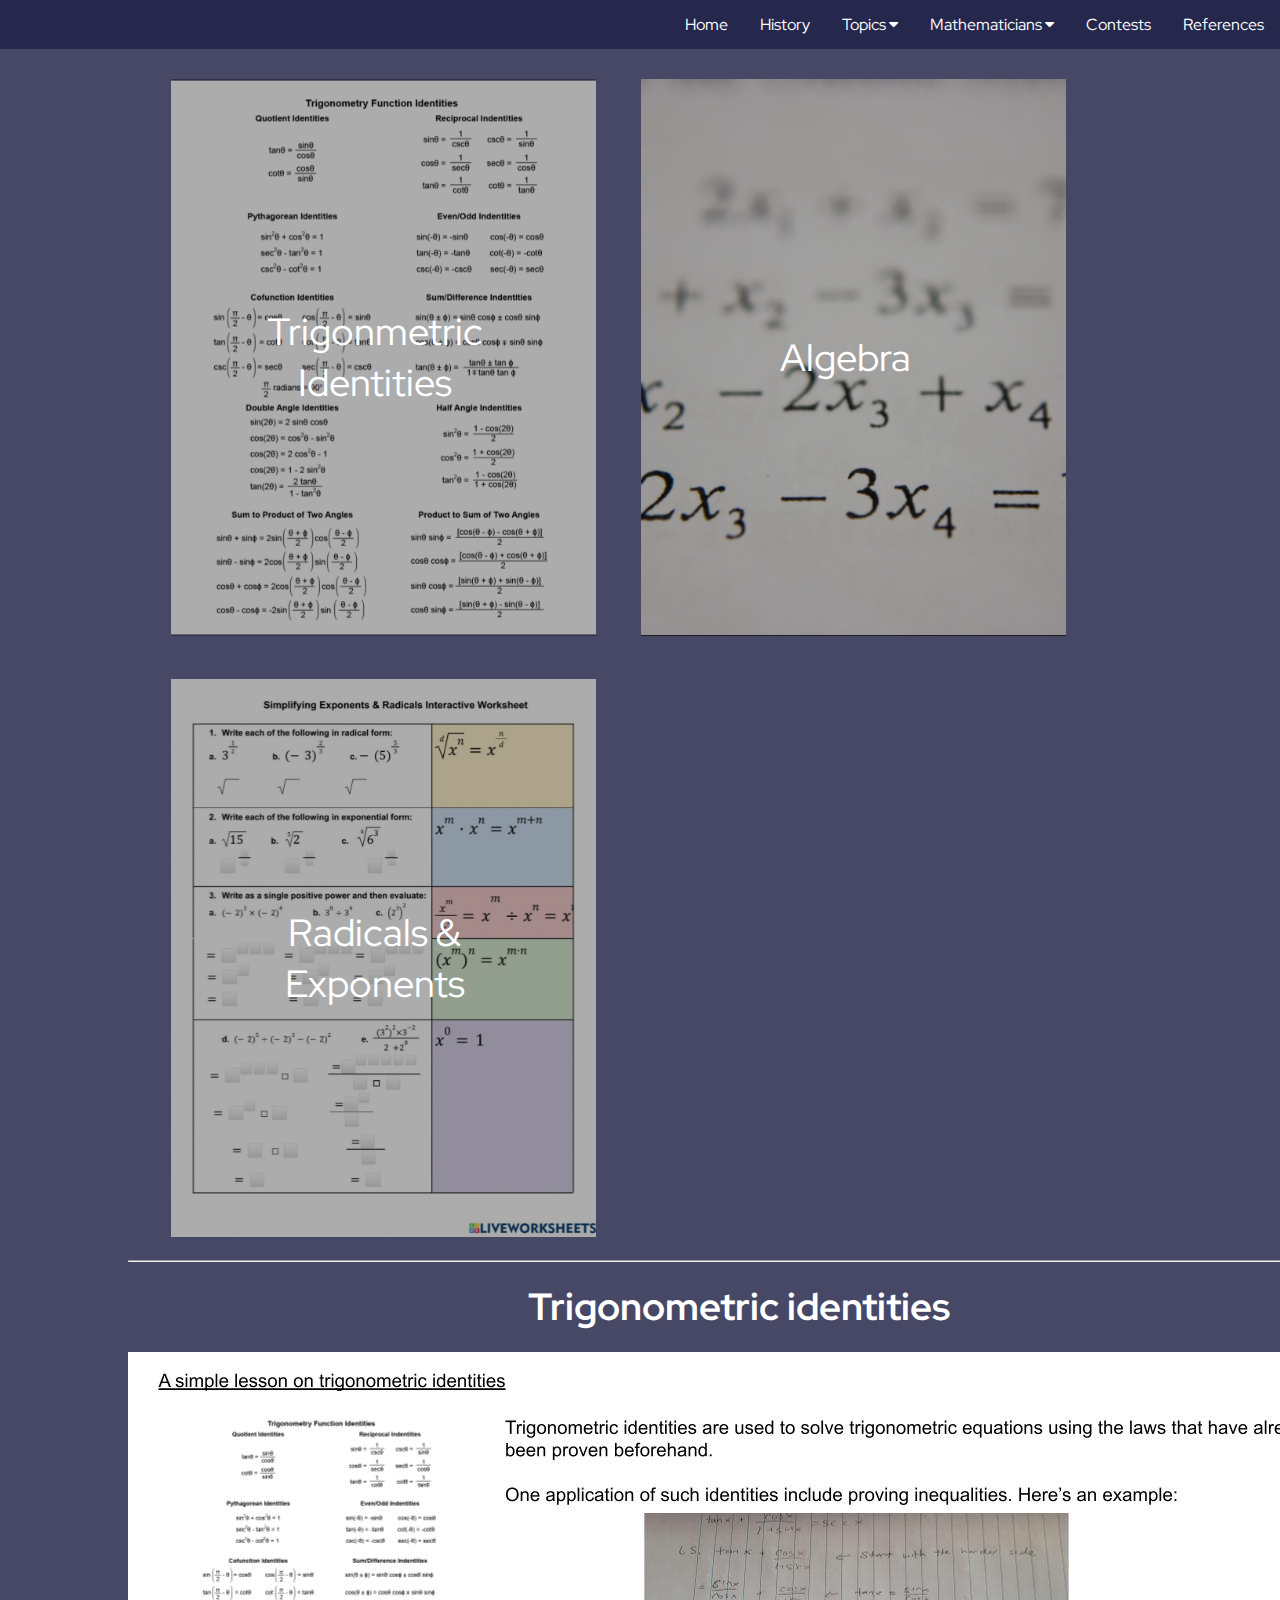
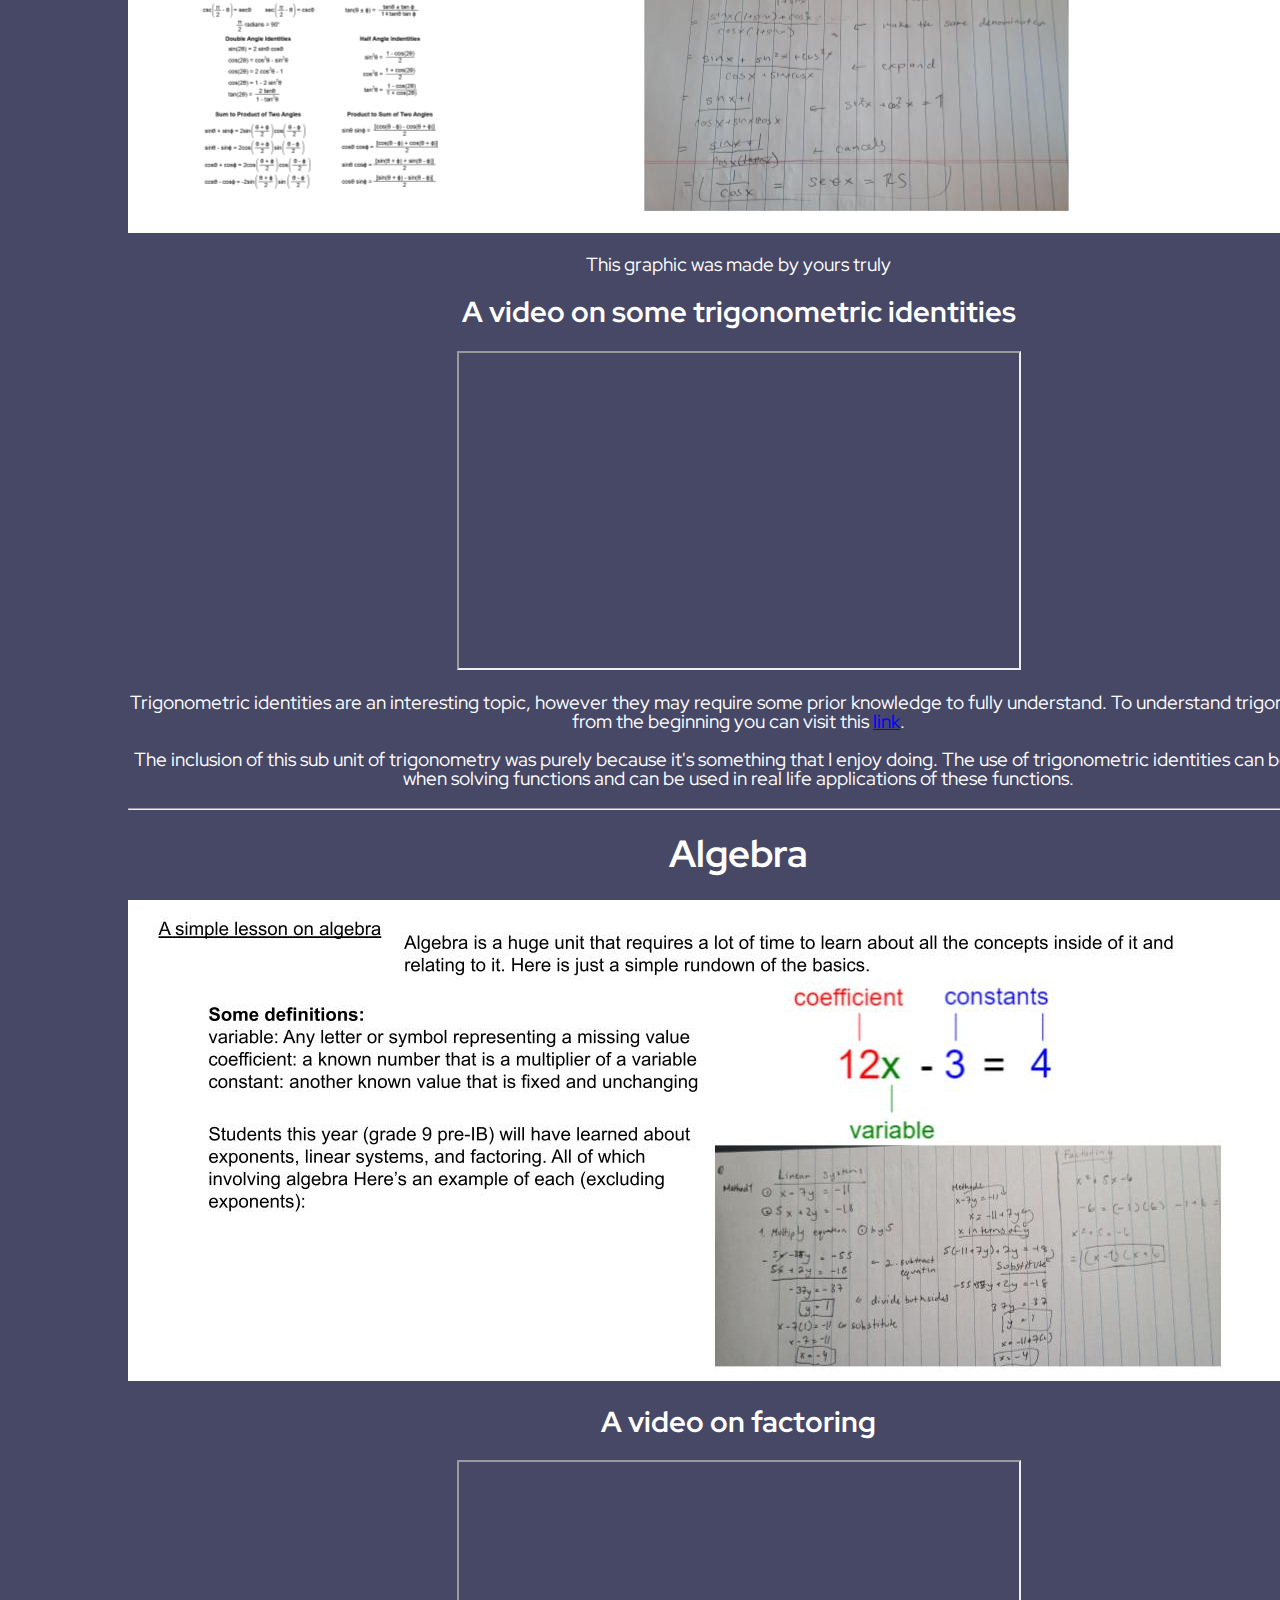
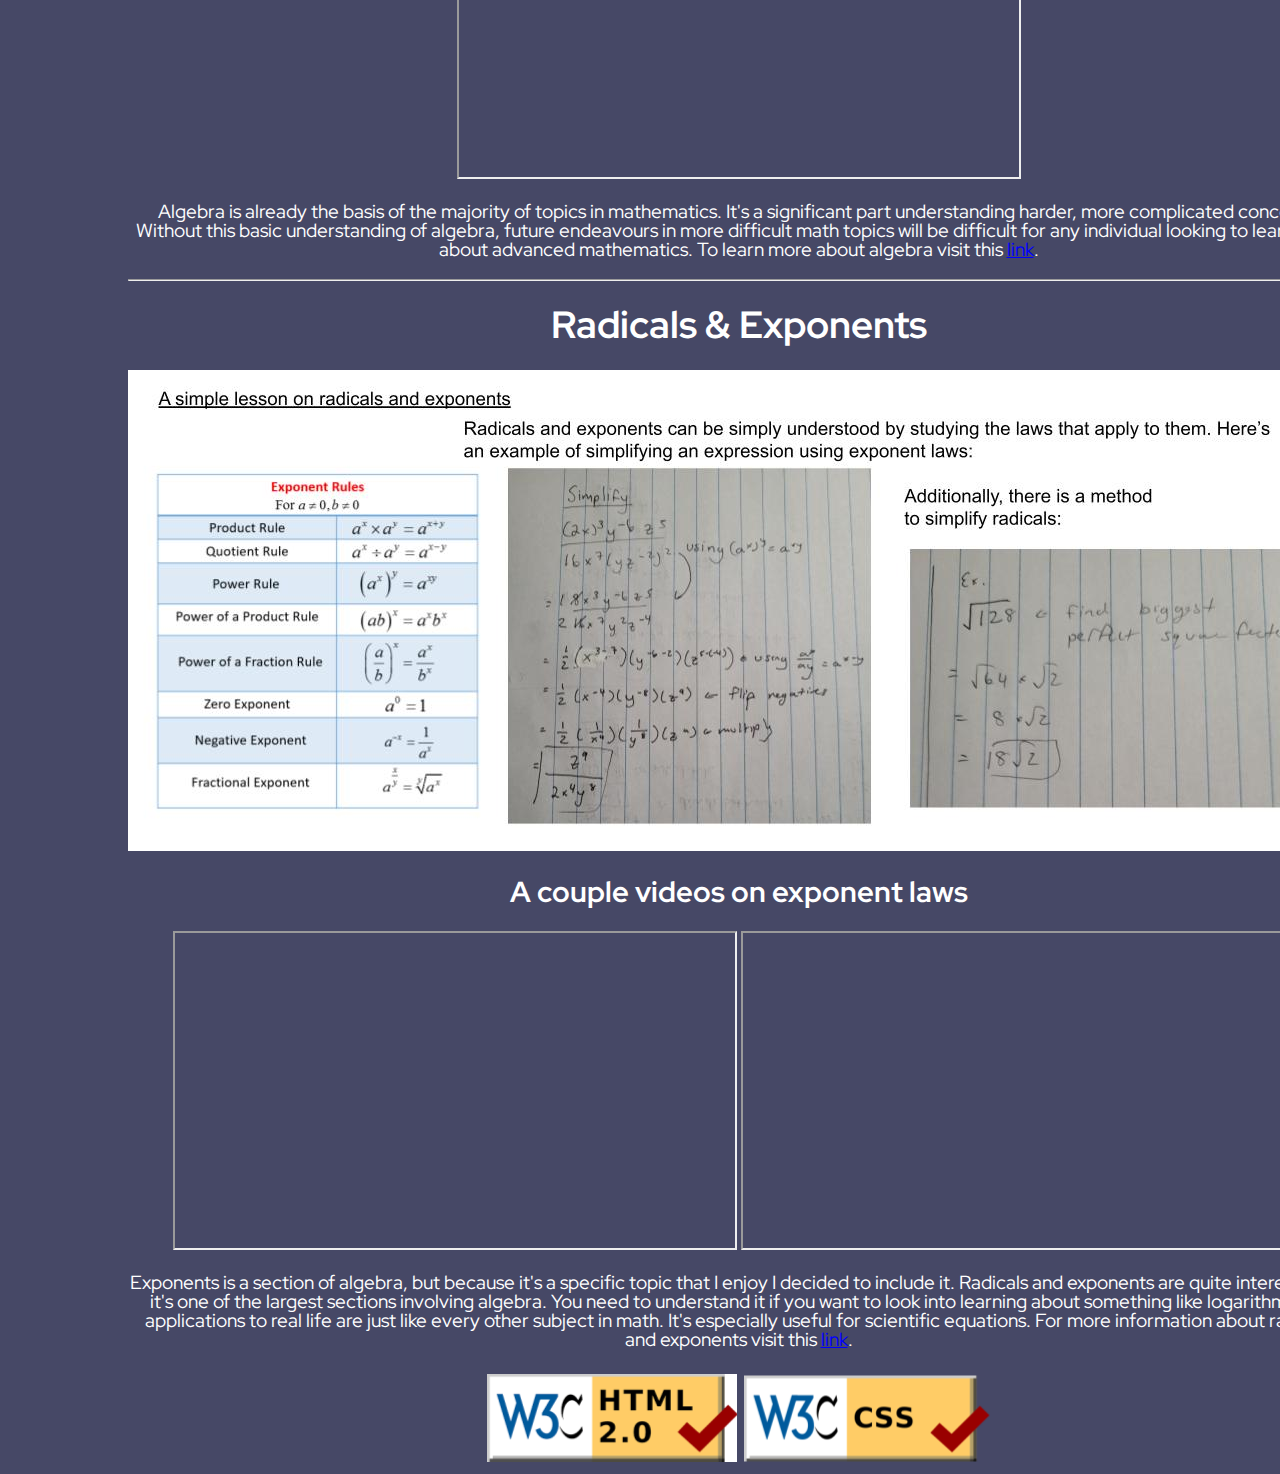
<file: topics.html>
<!DOCTYPE html>
<html lang = "en">
	<head>
		<!--declaring meta attributes and linking fonts+css-->
		<meta charset="utf-8">
		<meta name="viewport" content="width=device-width">
		<title>Topics</title>
		<link href="stylesheet.css" rel="stylesheet" type="text/css" />
		<link rel="preconnect" href="https://fonts.gstatic.com" crossorigin>
		<link href="https://fonts.googleapis.com/css2?family=Red+Hat+Display:wght@300&display=swap" rel="stylesheet">
		<link rel="stylesheet" href="https://cdnjs.cloudflare.com/ajax/libs/font-awesome/4.7.0/css/font-awesome.min.css">
		<link rel = "icon" href = "images/logo.png">
	</head>
	<body>
		<!-- stating the properties of the navigation bar-->
		<ul class="navbar">
			<li><a href="references.html">References</a></li>
			<li><a href="contests.html">Contests</a></li>
			<!-- dropdown menu properties-->
			<li class="dropdown">
				<a href="mathematicians.html">Mathematicians <i class="fa fa-caret-down"></i></a>
					<div class="dropdown-content">
						<a href="mathematicians.html#newton">Newton</a>
						<a href="mathematicians.html#pascal">Pascal</a>
						<a href="mathematicians.html#pythagoras">Pythagoras</a>
					</div>
			</li>
			<li class = "dropdown">
				<a href="topics.html">Topics <i class="fa fa-caret-down"></i></a>
					<div class="dropdown-content">
						<a href="topics.html#trig">Trigonmetric Identities</a>
						<a href="topics.html#algebra">Algebra</a>
						<a href="topics.html#rad&exp">Radicals & Exponents</a>
					</div>
			</li>
			<li><a href="history.html">History</a></li>
			<li><a href="index.html">Home</a></li>
		</ul>
		<!-- creating the navigation buttons for the page-->
		<div class="navbtns">
			<a href="#trig" class = "image_link"><img src="images/trig_image1.png" alt="Trigonmetric Identities"><div class="image_text">Trigonmetric Identities</div></a>
			<a href="#algebra" class = "image_link"><img src="images/algebra_image1.png" alt="Algebra"><div class="image_text">Algebra</div></a>
			<a href="#rad&exp" class = "image_link"><img src="images/rad&exp_image1.png" alt="Radicals & Exponents"><div class="image_text">Radicals & Exponents</div></a>
		</div>		
		<!-- creating the text for the body-->
		<div class = "topics_text">
			<hr>
			<!-- trig info-->
			<div id = "trig">
				<h1>Trigonometric identities</h1>
				<img src = "images/trig_image2.jpg" alt= "Trig Lesson">
				<p>This graphic was made by yours truly</p>
				<h2>A video on some trigonometric identities</h2>
				<iframe width="560" height="315" src="https://www.youtube.com/embed/a70-dYvDJZY" title="YouTube video player" allow="accelerometer; autoplay; clipboard-write; encrypted-media; gyroscope; picture-in-picture; web-share" allowfullscreen></iframe>
				<p>
				Trigonometric identities are an interesting topic, however they may require some prior knowledge to fully understand. 
				To understand trigonometry from the beginning you can visit this <a href = "https://www.khanacademy.org/math/trigonometry">link</a>.
				</P>
				<p>
				The inclusion of this sub unit of trigonometry was purely because it's something that I enjoy doing. The use of trigonometric identities can be found 
				when solving functions and can be used in real life applications of these functions.
				</p>
			</div>
			<hr>
			<!-- algebra info-->
			<div id = "algebra">
				<h1>Algebra</h1>
				<img src = "images/algebra_image2.jpg" alt = "Algebra Lesson">
				<h2>A video on factoring</h2>
				<iframe width="560" height="315" src="https://www.youtube.com/embed/SjN3_xCJamA" title="YouTube video player" allow="accelerometer; autoplay; clipboard-write; encrypted-media; gyroscope; picture-in-picture; web-share" allowfullscreen></iframe>
				<p>
				Algebra is already the basis of the majority of topics in mathematics. It's a significant part understanding
				harder, more complicated concepts. Without this basic understanding of algebra, future endeavours in more difficult math topics will be difficult for any 
				individual looking to learn more about advanced mathematics. To learn more about algebra visit this <a href= "https://www.khanacademy.org/math/algebra">link</a>.
				</p>
			</div>
			
			<hr>
			<!-- radicals and exponents info-->
			<div id = "rad&exp">
				<h1>Radicals &amp; Exponents</h1>
				<img src= "images/rad&exp_image2.jpg" alt = "Radicals and Exponents Lesson">
				<h2>A couple videos on exponent laws</h2>
				<iframe width="560" height="315" src="https://www.youtube.com/embed/CZ5ne_mX5_I" title="YouTube video player" allow="accelerometer; autoplay; clipboard-write; encrypted-media; gyroscope; picture-in-picture; web-share" allowfullscreen></iframe>
				<iframe width="560" height="315" src="https://www.youtube.com/embed/dC1ojsMi1yU" title="YouTube video player" allow="accelerometer; autoplay; clipboard-write; encrypted-media; gyroscope; picture-in-picture; web-share" allowfullscreen></iframe>
				<p>
				Exponents is a section of algebra, but because it's a specific topic that I enjoy I decided to include it. Radicals and exponents are quite interesting as
				it's one of the largest sections involving algebra. You need to understand it if you want to look into learning about something like logarithms. It's applications
				to real life are just like every other subject in math. It's especially useful for scientific equations. For more information about radicals and exponents visit this
				<a href = "https://www.khanacademy.org/math/algebra/x2f8bb11595b61c86:rational-exponents-radicals">link</a>.
				</p>
		</div>
		<!-- html and css validator buttons-->
		<a href = "https://validator.w3.org/nu/?doc=https%3A%2F%2Fcaifeng1.github.io%2Fhome%2Ftopics.html"><img src = "images/html_validator.png" alt ="html validator"></a>
		<a href = "https://jigsaw.w3.org/css-validator/validator?uri=https%3A%2F%2Fcaifeng1.github.io%2Fhome%2Ftopics.html&profile=css3svg&usermedium=all&warning=1&vextwarning=&lang=en"><img src = "images/css_validator.png" alt ="css validator"></a>
	</body>
</html>
</file>
<file: stylesheet.css>
body {
	background:#464866;
	margin:0;
	font-family: 'Red Hat Display', sans-serif;
 
}
/* Styling for the navigation bar */
ul.navbar {
    list-style-type: none;
    margin: 0;
    padding: 0;
    overflow: hidden;
    background-color: #25274d;


}
    
ul.navbar li {
    float: right;
}
    
ul.navbar li a {
    display: block;
    color: white;
    text-align: center;
    padding: 14px 16px;
    text-decoration: none;
}
    
ul.navbar li a:hover {
    background-color: #3c3f72;
}
    
/* Styling for the dropdown menu */
ul.navbar li.dropdown {
    display: inline-block;
}
    
ul.navbar .dropdown-content {
    display: none;
    position: absolute;
    background-color: #25274d;
    min-width: 160px;
    box-shadow: 0px 8px 16px 0px rgba(0,0,0,0.2);
    z-index: 1;
}
    
ul.navbar .dropdown-content a {
    color: white;
    padding: 12px 16px;
    text-decoration: none;
    display: block;
    text-align: left;
}
    
ul.navbar .dropdown:hover .dropdown-content {
    display: block;
}

/*--------------------STYLING FOR THE HOMEPAGE---------------------------*/
/*Styling the homepage background*/
.main_screen, .history_screen, .topics_screen, .mathematicians_screen, .contests_screen{
    position: relative; 
    height: 400px;
    width: 100%;
    display: flex;
    align-items: center;
}

.main_screen, .topics_screen, .contests_screen{
	justify-content:left;
}

.history_screen, .mathematicians_screen{
	justify-content:right;
}

.main_screen::before, .history_screen::before, .topics_screen::before, .mathematicians_screen::before, .contests_screen::before{   
	content: "";
	background-size:contain;
	top: 0px;
	right: 0px;
	bottom: 0px;
	left: 0px;
	opacity: 0.35;
	position: absolute;
	overflow: hidden;
	margin-top:10px;
	margin-bottom:10px;
}

.main_screen::before{
	background-image: url(images/header_homepage.jpg);
 
}

.history_screen::before{
	background-image: url(images/history_screen.jpg); 
}


.topics_screen::before{
	background-image:url(images/topics_screen.jpg);
}

.mathematicians_screen::before {
	background-image: url(images/mathematcians_screen.jpg);
}

.contests_screen::before{
	background-image: url(images/contests_screen.png);
}


.homepage_text, .header_text{
	position: relative;
	color: #ffffff;  
	font-size: 3vw;
	font-weight:600;
	line-height: 0.9;
	margin-right:50px;
	margin-left:50px;

}

.main_screen .homepage_text{
	margin-left:50%;
}

.header_text p{
	margin-bottom:10px;
	font-size: 0.9vw;
	text-align: left;

}

.header_text h1 {
	margin-top:10px;
	text-align: left;
}

.homepage_text p{
	margin-top:15px;
	font-size: 1.5vw;
	text-align: right;

}

.homepage_text h1 {
	margin-bottom:10px;
	text-align: right;
}

/*Styling the buttons on the homepage*/

.btnleft, .btnright{
	background-color: #25274d;
	border: none;
	color: white;
	padding: 20px;
	text-align: center;
	text-decoration: none;
	display: inline-block;
	font-size: 20px;
	margin: 4px 2px;
	border-radius:12px;
	position: absolute;
	transform: translateX(-50%);
	z-index: 9999;
}

.btnleft{
	left:10%;
}

.btnright{
	right:10%;
}

.btnleft:hover, .btnright:hover{
	background:#3c3f72;
	filter: drop-shadow(15px 10px 4px black);
}


/*--------------------------STYLING THE TEXT THROUGHOUT THE WEBSITE------------------*/
/*styling the text*/
.history_text, .mathematicians_text, .topics_text, .contests_text, .references_text{
	position: absolute;
	color: white;  
	font-size: 1.5vw;
	line-height: 1;
	margin-right:10%;
	margin-left:10%;	
}

/*HISTORY PAGE TEXT STYLING*/
.history_text h1{
	text-align:center;
}

.history_text h2 h3{
	text-align:left;
}

.history_text a, .mathematicians_text a, .topics_text a{
	color:blue;
}

.history_text p{
	font-size:2vw;
}

/*MATHEMATICIANS PAGE STYLING8*/
.mathematicians_text h2{
	text-decoration:underline dotted;
}

.mathematicians_text p{
	font-size:2vw;
}

.pascal {
	float:right;
	text-align:right;
}

/*TOPICS TEXT STYLING*/
.topics_text{
	text-align:center;
}

/*REFERENCES TEXT STYLING*/
.references_text p{
	line-height:1.5;
}

.references_text h1{
	text-decoration:underline white;
}
	
	
/*styling for paragraphs that are situated next to images*/
.img_text {
	display:flex;
	align-items:center;
	justify-content:center;
	color:white;
}
.img_text p{
	flex:1;
	font-size:2vw;
	text-align:justify;
	padding:1%;
}

.img_text img{
	float:left;
	width:40%;
	height:auto;
	position:relative;
	padding:1%;
	border:2px solid white;
}
	

/*mathematcians page and topics page button styling*/
.navbtns{
	margin-left:6%;
	position:relative;
	margin-right:6%;
	padding-left:5%;

}

.navbtns a {
	display: inline-block;
	margin-right:2%;
	margin-left:2%;
	margin-top:2%;

}
.navbtns img {
	width: 425px;
	height: auto;
	position:relative;
	padding:2%;
}

.navbtns a:hover{
	filter: drop-shadow(15px 10px 4px black);
}

.navbtns img:hover{
	opacity:0.5;
}

.image_link {
	display: inline-block;
	position: relative;
}

.image_link img {
	display: block;
}

.image_text {
	position: absolute;
	top: 50%;
	left: 50%;
	transform: translate(-50%, -50%);
	color: white;
	font-size: 3vw;
	text-align: center;
}

/*Styling the table */

table, th, td {
  border: 1px solid white;
}

.contests_text a{
	color:blue;
}
</file>
